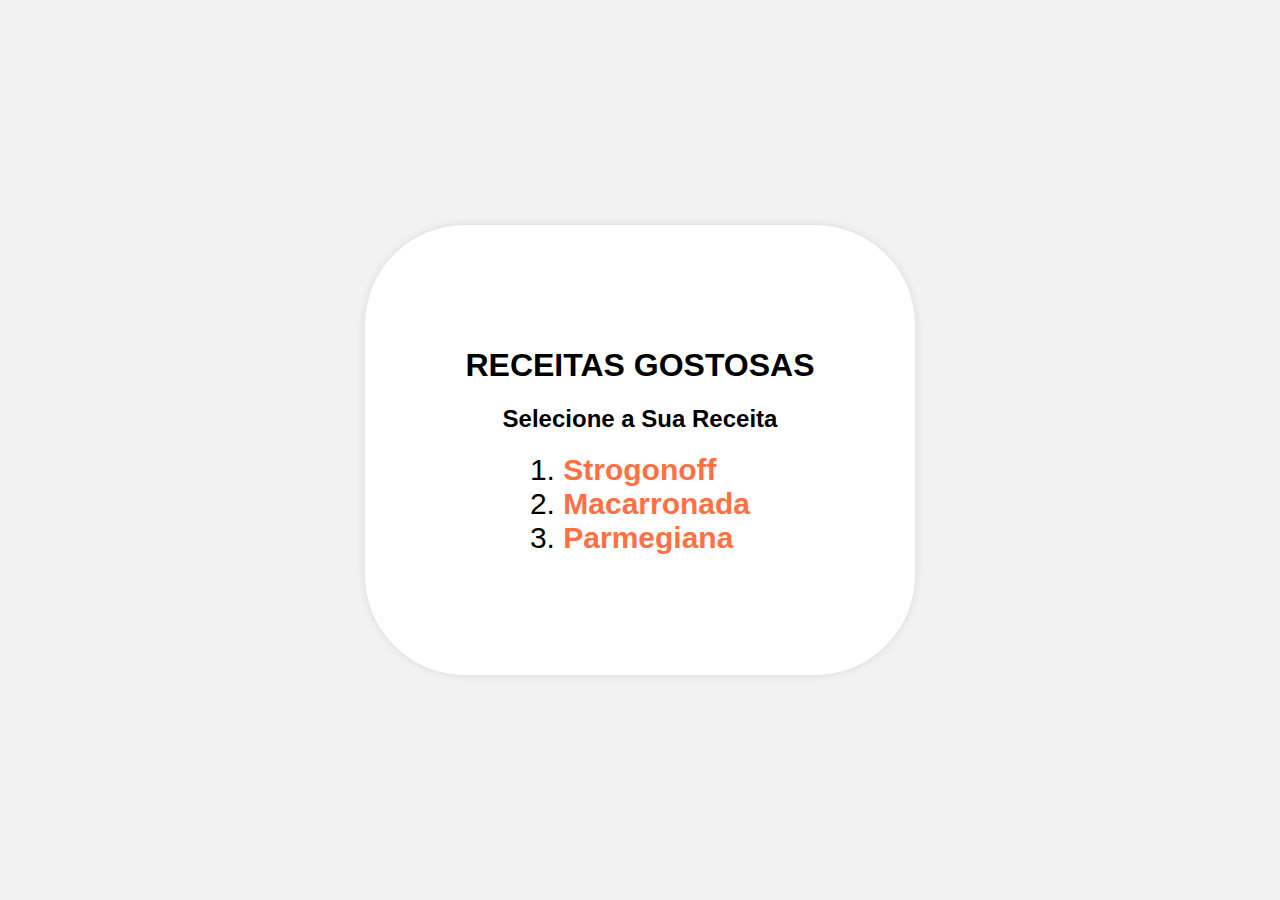
<file: index.html>
<!DOCTYPE html>
<html lang="pt-br">
    <head>
        <meta charset="UTF-8">
        <title>Receitas Gostosas</title>
        <link rel="stylesheet" href="style.css">
    </head>
    <body>
            <div class="container">
            <h1>RECEITAS GOSTOSAS</h1>
            <h2>Selecione a Sua Receita</h2>

                <ol>
            <li><a href="strogonoff.html" target="_blank">Strogonoff</a></li>
            <li><a href="macarronada.html" target="_blank">Macarronada</a></li>
            <li><a href="parmegiana.html" target="_blank">Parmegiana</a></li>
                </ol>
            </div>
    </body>
</html>
</file>
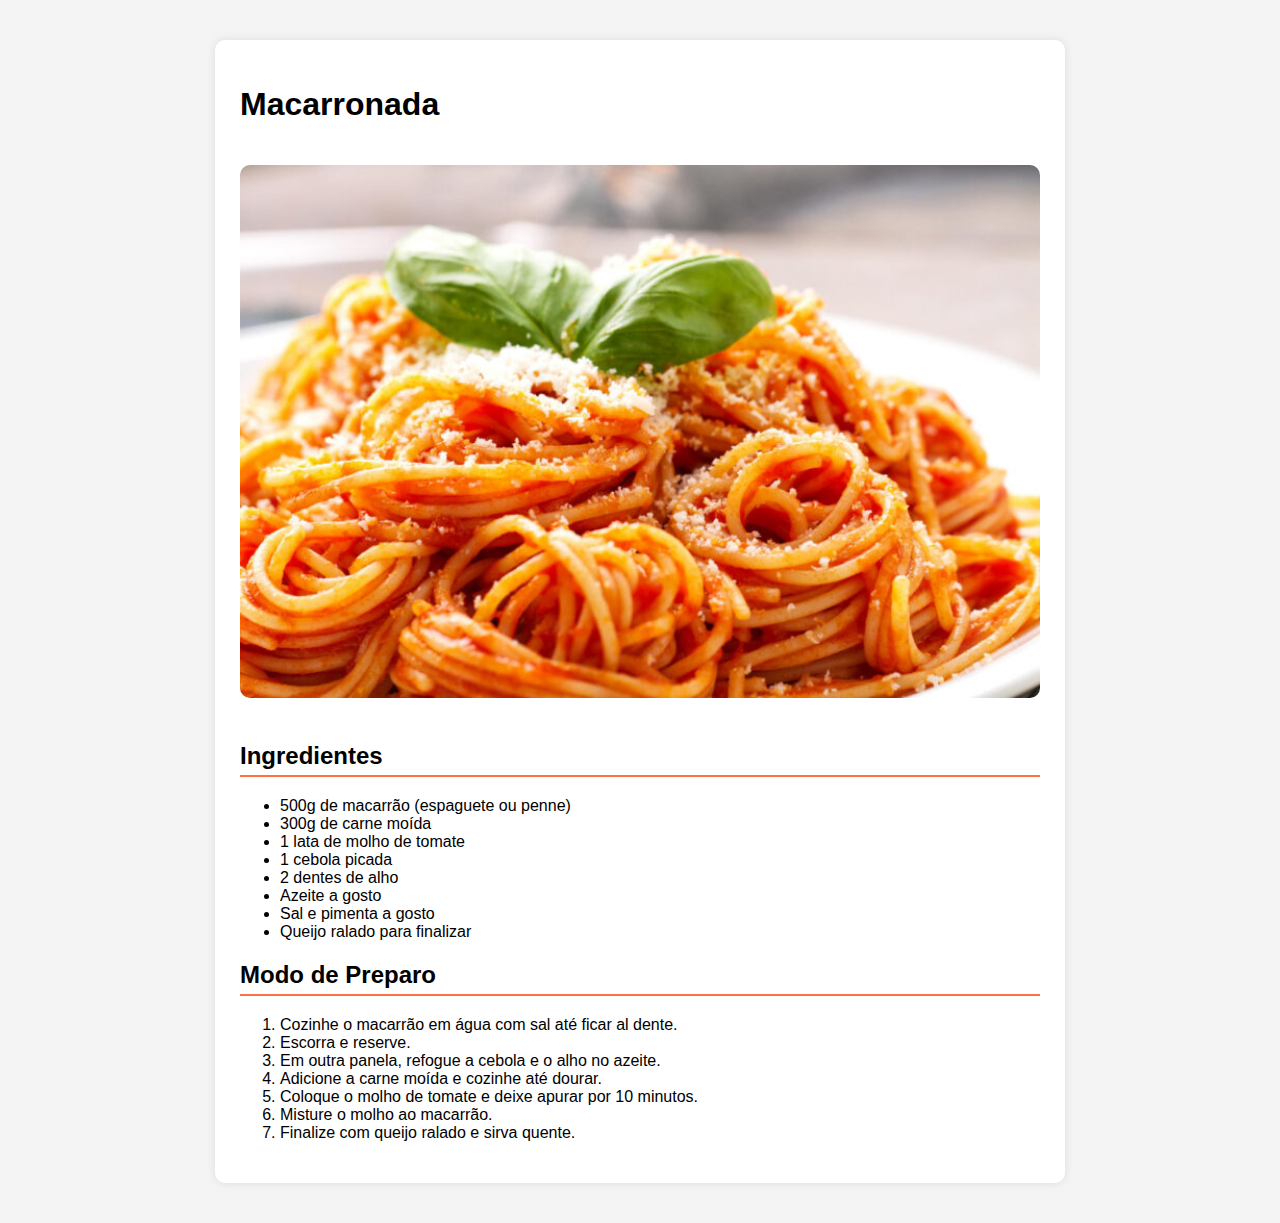
<file: macarronada.html>
<!DOCTYPE html>
<html lang="pt-br">
<head>
    <meta charset="UTF-8">
    <title>Macarronada</title>

    <style>
        body {
            font-family: Arial, sans-serif;
            margin: 40px;
            background-color: #f4f4f4;
        }

        .container {
            max-width: 800px;
            margin: auto;
            background: white;
            padding: 25px;
            border-radius: 10px;
            box-shadow: 0 0 10px rgba(0, 0, 0, 0.1);
        }

        img {
            width: 100%;
            border-radius: 10px;
            margin: 20px 0;
        }

        h2 {
            border-bottom: 2px solid #ff7043;
            padding-bottom: 5px;
        }
    </style>

</head>

<body>
    <div class="container">
        <h1>Macarronada</h1>

        <img src="macarronada.jpg" alt="Macarronada">

        <h2>Ingredientes</h2>
        <ul>
            <li>500g de macarrão (espaguete ou penne)</li>
            <li>300g de carne moída</li>
            <li>1 lata de molho de tomate</li>
            <li>1 cebola picada</li>
            <li>2 dentes de alho</li>
            <li>Azeite a gosto</li>
            <li>Sal e pimenta a gosto</li>
            <li>Queijo ralado para finalizar</li>
        </ul>

        <h2>Modo de Preparo</h2>
        <ol>
            <li>Cozinhe o macarrão em água com sal até ficar al dente.</li>
            <li>Escorra e reserve.</li>
            <li>Em outra panela, refogue a cebola e o alho no azeite.</li>
            <li>Adicione a carne moída e cozinhe até dourar.</li>
            <li>Coloque o molho de tomate e deixe apurar por 10 minutos.</li>
            <li>Misture o molho ao macarrão.</li>
            <li>Finalize com queijo ralado e sirva quente.</li>
        </ol>
    </div>
</body>
</html>
</file>
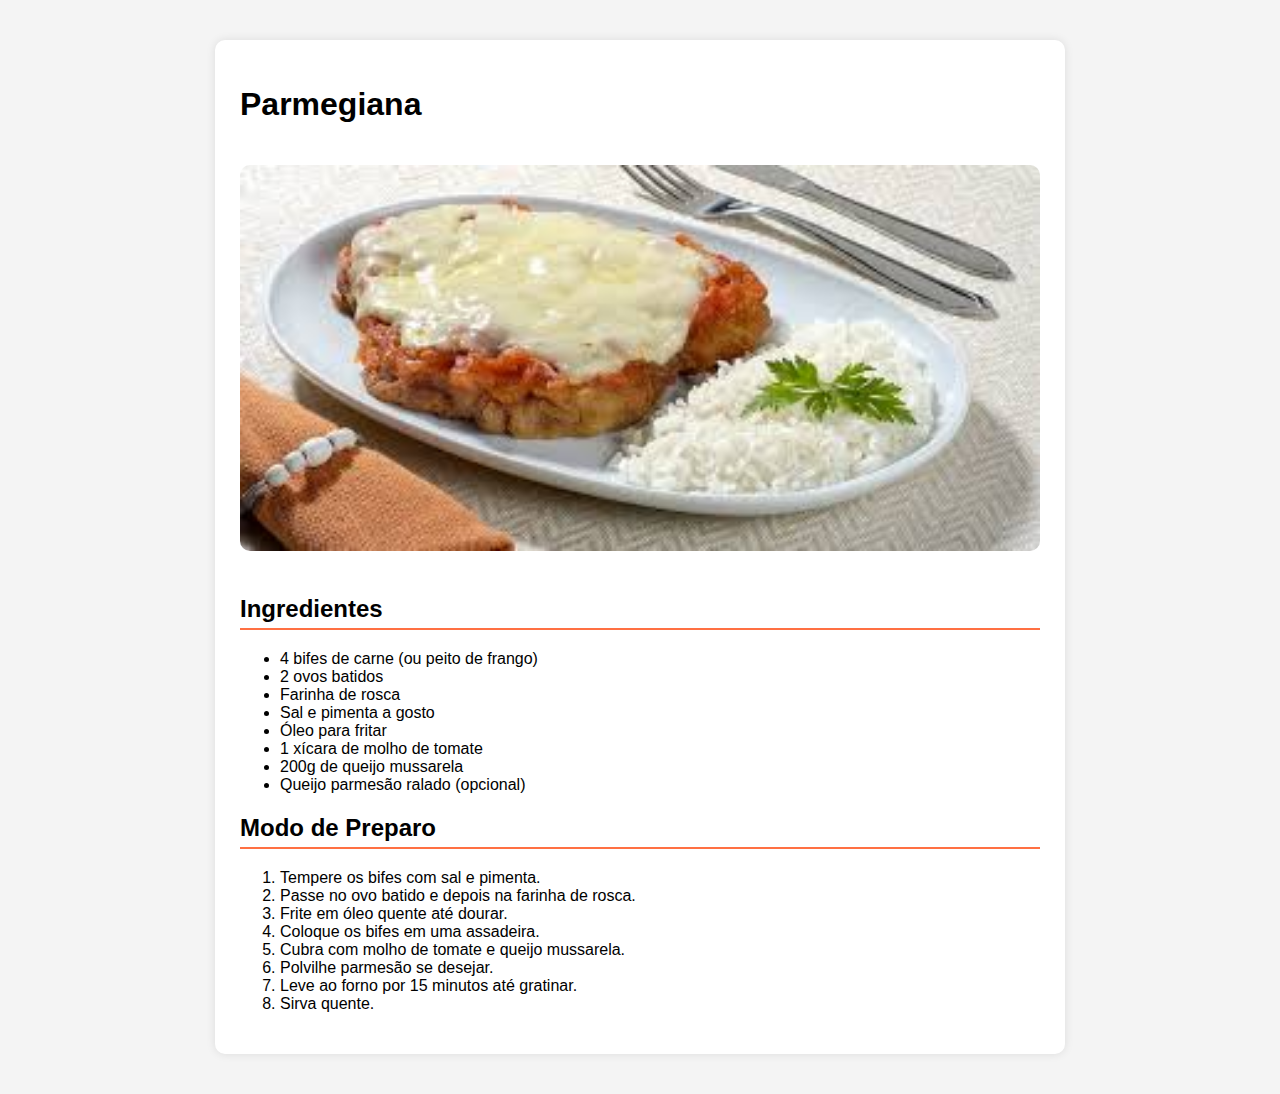
<file: parmegiana.html>
<!DOCTYPE html>
<html lang="pt-br">
<head>
    <meta charset="UTF-8">
    <title>Parmegiana</title>

    <style>
        body {
            font-family: Arial, sans-serif;
            margin: 40px;
            background-color: #f4f4f4;
        }

        .container {
            max-width: 800px;
            margin: auto;
            background: white;
            padding: 25px;
            border-radius: 10px;
            box-shadow: 0 0 10px rgba(0, 0, 0, 0.1);
        }

        img {
            width: 100%;
            border-radius: 10px;
            margin: 20px 0;
        }

        h2 {
            border-bottom: 2px solid #ff7043;
            padding-bottom: 5px;
        }
    </style>

</head>

<body>
    <div class="container">
        <h1>Parmegiana</h1>

        <img src="parmegiana.jfif" alt="Parmegiana">

        <h2>Ingredientes</h2>
        <ul>
            <li>4 bifes de carne (ou peito de frango)</li>
            <li>2 ovos batidos</li>
            <li>Farinha de rosca</li>
            <li>Sal e pimenta a gosto</li>
            <li>Óleo para fritar</li>
            <li>1 xícara de molho de tomate</li>
            <li>200g de queijo mussarela</li>
            <li>Queijo parmesão ralado (opcional)</li>
        </ul>

        <h2>Modo de Preparo</h2>
        <ol>
            <li>Tempere os bifes com sal e pimenta.</li>
            <li>Passe no ovo batido e depois na farinha de rosca.</li>
            <li>Frite em óleo quente até dourar.</li>
            <li>Coloque os bifes em uma assadeira.</li>
            <li>Cubra com molho de tomate e queijo mussarela.</li>
            <li>Polvilhe parmesão se desejar.</li>
            <li>Leve ao forno por 15 minutos até gratinar.</li>
            <li>Sirva quente.</li>
        </ol>
    </div>
</body>
</html>
</file>
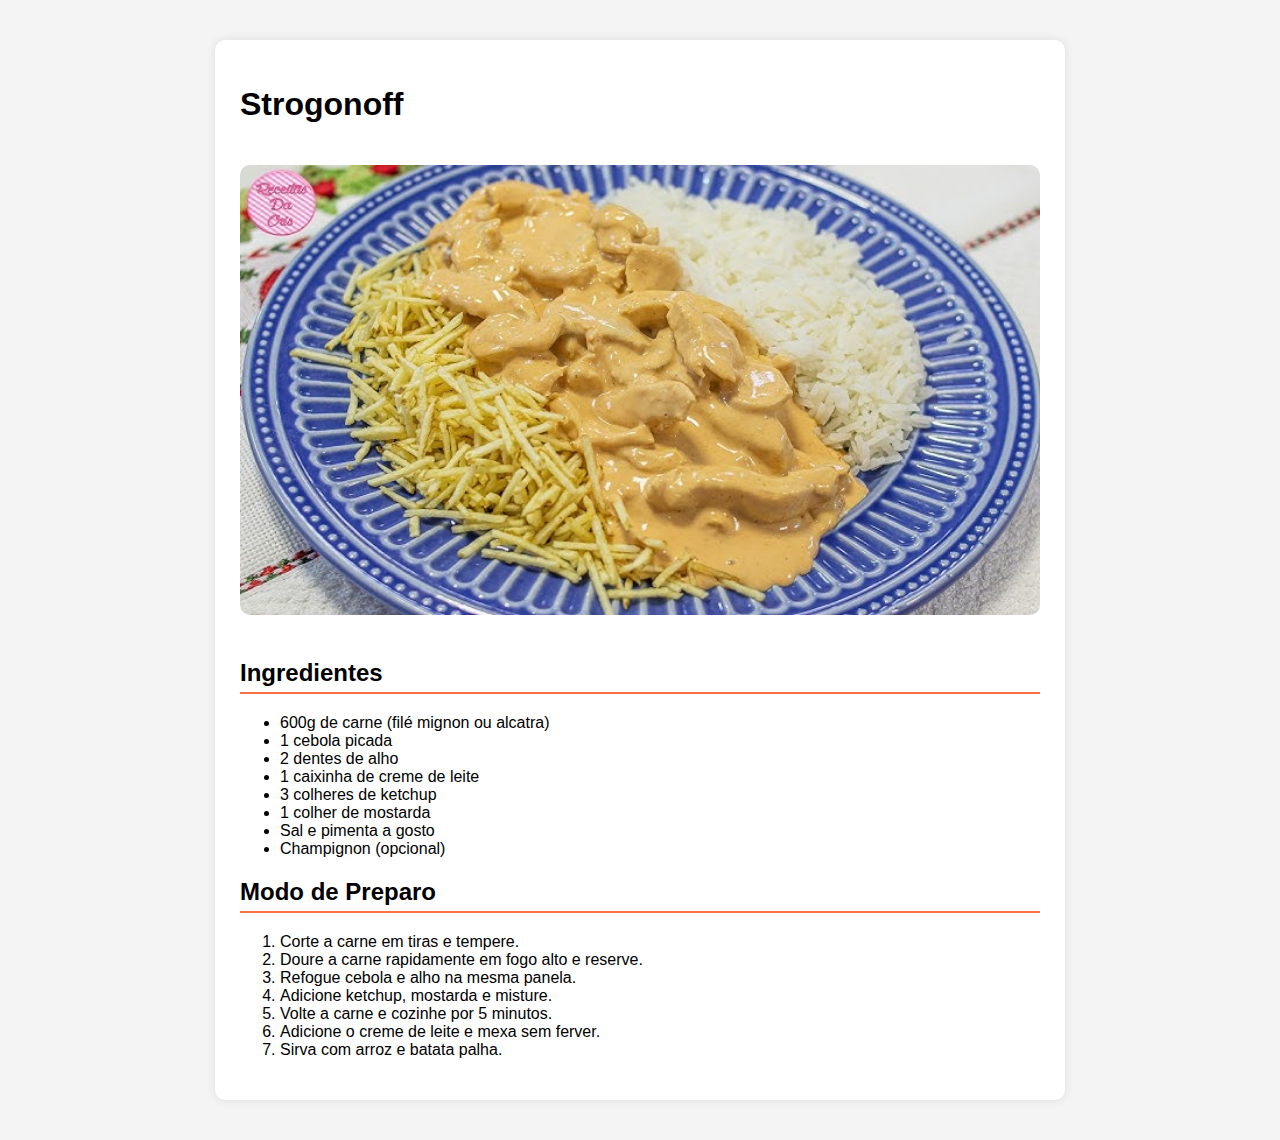
<file: strogonoff.html>
<!DOCTYPE html>
<html lang="pt-br">
<head>
    <meta charset="UTF-8">
    <title>Strogonoff</title>

    <style>
        body {
            font-family: Arial, sans-serif;
            margin: 40px;
            background-color: #f4f4f4;
        }

        .container {
            max-width: 800px;
            margin: auto;
            background: white;
            padding: 25px;
            border-radius: 10px;
            box-shadow: 0 0 10px rgba(0, 0, 0, 0.1);
        }

        img {
            width: 100%;
            border-radius: 10px;
            margin: 20px 0;
        }

        h2 {
            border-bottom: 2px solid #ff7043;
            padding-bottom: 5px;
        }
    </style>

</head>

<body>
    <div class="container">
        <h1>Strogonoff</h1>

        <img src="strogonoff.jpg" alt="Strogonoff">

        <h2>Ingredientes</h2>
        <ul>
            <li>600g de carne (filé mignon ou alcatra)</li>
            <li>1 cebola picada</li>
            <li>2 dentes de alho</li>
            <li>1 caixinha de creme de leite</li>
            <li>3 colheres de ketchup</li>
            <li>1 colher de mostarda</li>
            <li>Sal e pimenta a gosto</li>
            <li>Champignon (opcional)</li>
        </ul>

        <h2>Modo de Preparo</h2>
        <ol>
            <li>Corte a carne em tiras e tempere.</li>
            <li>Doure a carne rapidamente em fogo alto e reserve.</li>
            <li>Refogue cebola e alho na mesma panela.</li>
            <li>Adicione ketchup, mostarda e misture.</li>
            <li>Volte a carne e cozinhe por 5 minutos.</li>
            <li>Adicione o creme de leite e mexa sem ferver.</li>
            <li>Sirva com arroz e batata palha.</li>
        </ol>
    </div>
</body>
</html>
</file>
<file: style.css>
body {
   margin: 0;
   height: 100vh;
   display: flex;
   justify-content: center;
   align-items: center;
   font-family: Arial, sans-serif;
   background-color: #f2f2f2;
}
.container {
   text-align: center;
   background: white;
   padding: 100px;
   border-radius: 100px;
   box-shadow: 0 0 10px rgba(0,0,0,0.1);
}
ol {
   margin: 20px auto;     
   padding-left: 0;
   list-style-position: inside; 
   width: fit-content;    
   text-align: left;  
   font-size: 30px;   
}
a {
   text-decoration: none;
   color: #ff7043;
   font-weight: bold;
   font-size: 30px;
}
a:hover {
   color: #d84315;
}
</file>
